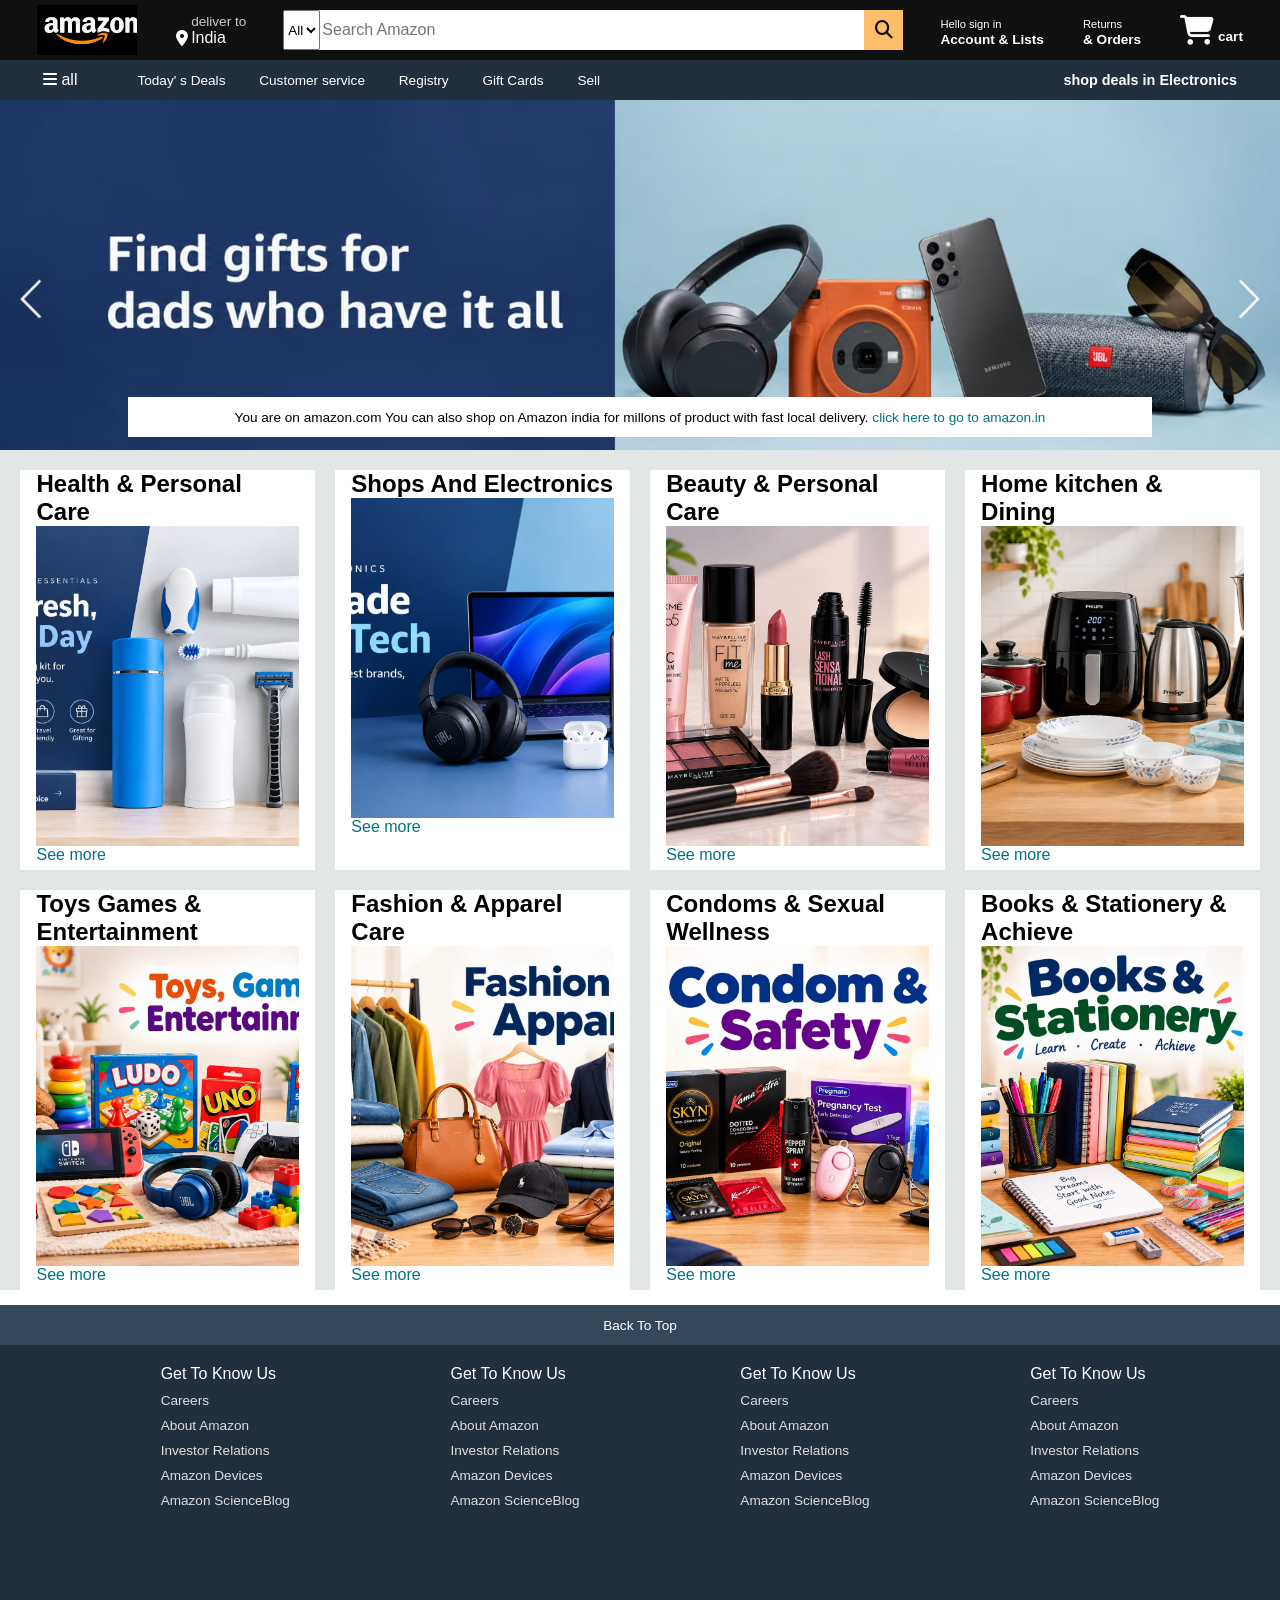
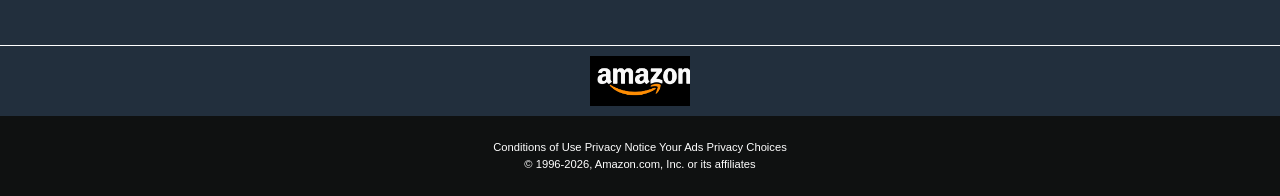
<file: index.html>
<!DOCTYPE html>
<html lang="en">
<head>
  <meta charset="UTF-8">
  <meta name="viewport" content="width=device-width, initial-scale=1.0">
  <title>Amazon</title>
  <link rel="stylesheet" href="https://cdnjs.cloudflare.com/ajax/libs/font-awesome/6.4.0/css/all.min.css" integrity="sha512-iecdLmaskl7CVkqkXNQ/ZH/XLlvWZOJyj7Yy7tcenmpD1ypASozpmT/E0iPtmFIB46ZmdtAc9eNBvH0H/ZpiBw==" crossorigin="anonymous" referrerpolicy="no-referrer">
  <link rel="stylesheet" href="style.css">
</head>
<body>
  <header>
    <div class="navbar">
      <div class="nav-logo border">
        <div class="logo"></div>
      </div>

      <div class="nav-address border">
        <p class="add-first">deliver to</p>
        <div class="add-icon">
          <i class="fa-solid fa-location-dot"></i>
          <p class="add-second">India</p>
        </div>
      </div>
      <div class="nav-search">
        <select>
          <option>All</option>
        </select>
        <input placeholder="Search Amazon" class="search-input">
        <div class="search-icon">
          <i class="fa-solid fa-magnifying-glass"></i>
        </div>
      </div>
      <div class="nav-singin border">
        <p><span>Hello sign in</span></p>
        <p class="nav-second">Account & Lists</p>
      </div>
      <div class="nav-singin border">
        <p><span>Returns</span></p>
        <p class="nav-second">& Orders</p>
      </div>
      <div class="nav-cart border">
        <i class="fa-solid fa-cart-shopping"></i>
        cart
      </div>
    </div>
    <div class="panel">
      <div class="panel-all border">
        <i class="fa-solid fa-bars"></i>
        all
      </div>
      <div class="panel-ops border">
        <p>Today' s Deals</p>
        <p>Customer service</p>
        <p>Registry</p>
        <p>Gift Cards</p>
        <p>Sell</p>
      </div>
      <div class="panel-deals border">
        shop deals in Electronics
      </div>
    </div>  
  </header>
  <div class="zero-section">
    <div class="zero-msg ">
      <p>You are on amazon.com You can also shop on Amazon india for millons of product with fast local delivery.<a> click here to go to amazon.in</a></p>
    </div>
  </div>
  <div class="shop-section ">
    <div class="box1 box">
      <div class="box-content">
        <h2>Health & Personal Care</h2>
        <div class="box-img" style="background-image: url('box1.jpeg');"></div>
        <p>See more</p>
      </div>
    </div>
    <div class="box2 box">
      <div class="box-content">
        <h2>Shops And Electronics</h2>
        <div class="box-img" style="background-image: url('box2.jpeg');"></div>
        <p>See more</p>
      </div>
    </div>
    <div class="box3 box">
      <div class="box-content">
        <h2>Beauty & Personal Care</h2>
        <div class="box-img" style="background-image: url('box3.jpeg');"></div>
        <p>See more</p>
      </div>
    </div>
    <div class="box4 box">
      <div class="box-content">
        <h2>Home kitchen & Dining</h2>
        <div class="box-img" style="background-image: url('box4.jpeg');"></div>
        <p>See more</p>
      </div>
    </div>
    <div class="box">
      <div class="box-content">
        <h2>Toys Games & Entertainment</h2>
        <div class="box-img" style="background-image: url('box5.png');"></div>
        <p>See more</p>
      </div>
    </div>
    <div class="box">
      <div class="box-content">
        <h2>Fashion & Apparel Care</h2>
        <div class="box-img" style="background-image: url('Box6.jpeg');"></div>
        <p>See more</p>
      </div>
    </div>
    <div class="box">
      <div class="box-content">
        <h2>Condoms & Sexual Wellness</h2>
        <div class="box-img" style="background-image: url('box7.jpeg');"></div>
        <p>See more</p>
      </div>
    </div>
    <div class="box">
      <div class="box-content">
        <h2>Books & Stationery & Achieve</h2>
        <div class="box-img" style="background-image: url('box8.jpeg');"></div>
        <p>See more</p>
      </div>
    </div>
  </div>
  <footer>
    <div class="foot-panel1">
      Back To Top
    </div>
    <div class="foot-panel2">
      <ul>
        <p>Get To Know Us</p>
        <a>Careers</a>
        <a>About Amazon</a>
        <a>Investor Relations</a>
        <a>Amazon Devices</a>
        <a>Amazon ScienceBlog</a>
      </ul>
      <ul>
        <p>Get To Know Us</p>
        <a>Careers</a>
        <a>About Amazon</a>
        <a>Investor Relations</a>
        <a>Amazon Devices</a>
        <a>Amazon ScienceBlog</a>
      </ul>
      <ul>
        <p>Get To Know Us</p>
        <a>Careers</a>
        <a>About Amazon</a>
        <a>Investor Relations</a>
        <a>Amazon Devices</a>
        <a>Amazon ScienceBlog</a>
      </ul>
      <ul>
        <p>Get To Know Us</p>
        <a>Careers</a>
        <a>About Amazon</a>
        <a>Investor Relations</a>
        <a>Amazon Devices</a>
        <a>Amazon ScienceBlog</a>
      </ul>
    </div>
    <div class="foot-panel3">
      <div class="logo"></div>
    </div>
    <div class="foot-panel4">
      <div class="pages">
        <a>Conditions of Use</a>
        <a>Privacy Notice</a>
        <a>Your Ads Privacy Choices</a>
      </div>
      <div class="copyright">
        © 1996-2026, Amazon.com, Inc. or its affiliates
      </div>
    </div>
  </footer>

  
</body>
</html>
</file>
<file: style.css>
* {
    margin: 0;
    font-family: Arial;
    border: border-box;
}
.navbar{
    height: 60px;
    background-color: #0f1111;
    color: white;
    display: flex;
    align-items: center;
    justify-content: space-evenly;
    
}
.nav-logo{
    height: 50px;
    width: 100px;
}
.logo{
    background-image: url("amazonlogo.jpeg");
    background-size: cover;
    height: 50px;
    width: 100px;
}
.border{
    border: 2px solid transparent;
}
.border:hover {
    border: 2px solid white
}
/** box2 **/
.add-first {
    color: #cccccc;
    font-size: 0.85rem;
    margin-left: 15px;
}
.add-second{
    font-size: 1rem;
    margin-left: 3px;
}
.add-icon {
    display: flex;
    align-items: center;
    
}
/**box3**/
.nav-search {
    display: flex;
    justify-content: space-evenly;
    background-color:pink;
    width: 620px;
    height: 40px;
    border-radius: 4px;
}
.search-select {
    background-color: #f3f3f3;
    width: 50px;
    text-align: center;
    border-top-left-radius: 4px;
    border-top-right-radius: 4px;
    border: none;
}
.search-input {
    width: 100%;
    font-size: 1rem;
    border: none;
}
.search-icon{
    width: 45px;
   
    display: flex;
    justify-content: center;
    align-items: center;
    background-color: #febd68;
    color: #0f1111;
    font-size: 18px;

}
.nav-search:hover {
    border: 2px solid orange
}
/** box4 **/
span {
    font-size: 0.7rem;
}
.nav-second{
    font-size: 0.85rem;
    font-weight: 700;
}
/**box6 **/
.nav-cart i {
    font-size: 30px;
}
.nav-cart {
    font-size: 0.85rem;
    font-weight: 700;

}
/** panel **/
.panel {
    height: 40px;
    background-color: #222f3d;
    display: flex;
    color: white;
    align-items: center;
    justify-content: space-evenly;
}
.panel-ops p {
    display: inline;
    margin: 15px;
}
.panel-ops {
    width: 70%;
    font-size: 0.85rem;
}
.panel-deals {
    font-size: 0.9rem;
    font-weight: 700;
}
/** zero-section**/
.zero-section{
    background-image: url("zerosec.jpeg");
    background-size: cover;
    height: 350px;
    display: flex;
    justify-content: center;
    align-items: flex-end;
}
.zero-msg {
    background-color: white;
    color: black;
    height: 40px;
    display: flex;
    align-items: center;
    justify-content: center;
    font-size: 0.85rem;
    width: 80%;
    margin-bottom: 13px;

}
.zero-msg a {
    color: #007185;
}
/** shop sectiom **/
.shop-section {
    display: flex;
    flex-wrap: wrap;
    justify-content: space-evenly;
    background-color: #e2e7e6;
}
.box {
    
    height: 400px;
    width: 23%;
    background-color: white;
   
    margin-top: 20px;

    
}
.box-img {
    height: 320px;
    background-size: cover;
    background-position: center;

}
.box-content {
    margin-left: 1rem;
    margin-right: 1rem;
}
.box-content p {
    color: #007185;
}
/** footer **/
footer {
    margin-top: 15px;
}
.foot-panel1 {
    height: 40px;
    background-color: #37475a;
    color: white;
    display: flex;
    align-items: center;
    justify-content: center;
    font-size: 0.85rem;
}
.foot-panel2 {
    background-color: #222f3d;
    color: white;
    height: 300px;
    display: flex;
    justify-content: space-evenly;
}
ul {
    margin-top: 20px;
}
ul a {
    display: block;
    font-size: 0.85rem;
    margin-top: 10px;
    color: #dddddd;
}
.foot-panel3 {
    background-color: #222f3d;
    color: white;
    border-top: 0.5px solid white;
    height: 70px;
    display: flex;
    justify-content: center;
    align-items: center;
}
.logo{
    background-image: url("amazonlogo.jpeg");
    background-size: cover;
    height: 50px;
    width: 100px;
}
.foot-panel4 {
    background-color: #0f1111;
    color: white;
    height: 80px;
    font-size: 0.7rem; 
    text-align: center;
    
}
.pages {
    padding-top: 25px;
}
.copyright {
    padding-top: 5px;
}
</file>
